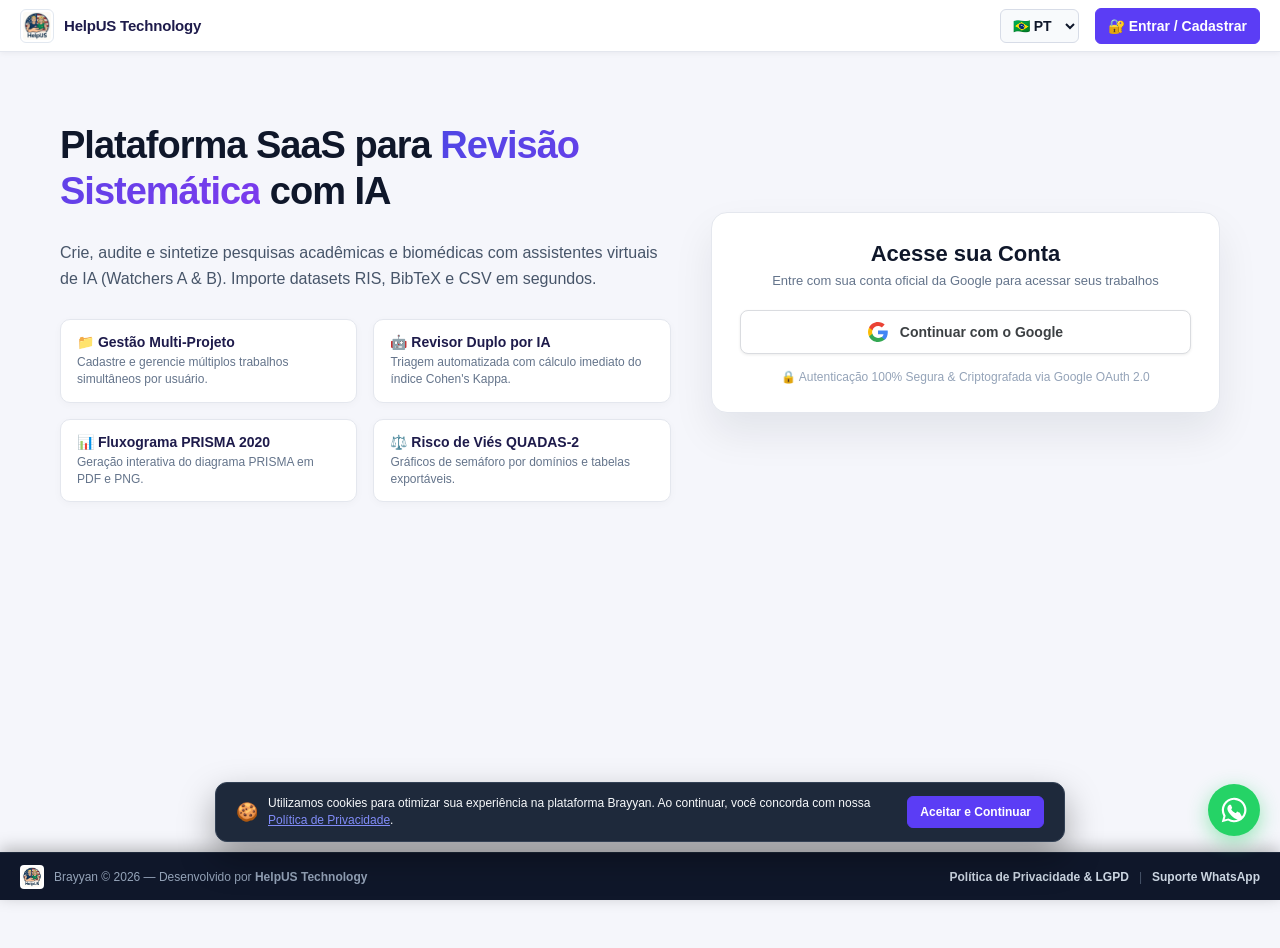
<file: index.html>
<!doctype html>
<html lang='pt-BR'>
<head>
<meta charset='utf-8'>
<meta name='viewport' content='width=device-width,initial-scale=1'>
<title data-i18n="title">Brayyan — Revisão Sistemática com IA | HelpUS Technology</title>
<link rel='stylesheet' href='/rayyan.css'>
<script src="https://accounts.google.com/gsi/client" async defer></script>
</head>
<body>

<!-- LANDING & LOGIN SCREEN -->
<div id='landingScreen' class='screenView'>
  <header class='header'>
    <div class='headerBrand'>
      <img src='/helpus-logo.jpg' alt='HelpUS Technology' class='helpusHeaderLogo'>
      <span class='headerBrandText'>HelpUS Technology</span>
    </div>
    <div class='headerUserSection'>
      <div class='langSelectorWrap'>
        <select class='langSelect' onchange='changeLanguage(this.value)'>
          <option value='pt' selected>🇧🇷 PT</option>
          <option value='en'>🇺🇸 EN</option>
          <option value='es'>🇪🇸 ES</option>
        </select>
      </div>
      <button class='btn primary' onclick='scrollToAuthCard()'>🔐 Entrar / Cadastrar</button>
    </div>
  </header>

  <div class='landingContainer'>
    <div class='landingHeroLeft'>
      <h1 class='landingHeroTitle'>
        Plataforma SaaS para <span>Revisão Sistemática</span> com IA
      </h1>
      <p class='landingHeroSubtitle'>
        Crie, audite e sintetize pesquisas acadêmicas e biomédicas com assistentes virtuais de IA (Watchers A & B). Importe datasets RIS, BibTeX e CSV em segundos.
      </p>

      <div class='landingFeaturesList'>
        <div class='landingFeatureItem'>
          <h4>📁 Gestão Multi-Projeto</h4>
          <p>Cadastre e gerencie múltiplos trabalhos simultâneos por usuário.</p>
        </div>
        <div class='landingFeatureItem'>
          <h4>🤖 Revisor Duplo por IA</h4>
          <p>Triagem automatizada com cálculo imediato do índice Cohen's Kappa.</p>
        </div>
        <div class='landingFeatureItem'>
          <h4>📊 Fluxograma PRISMA 2020</h4>
          <p>Geração interativa do diagrama PRISMA em PDF e PNG.</p>
        </div>
        <div class='landingFeatureItem'>
          <h4>⚖️ Risco de Viés QUADAS-2</h4>
          <p>Gráficos de semáforo por domínios e tabelas exportáveis.</p>
        </div>
      </div>
    </div>

    <div class='landingHeroRight' id='authCardSection'>
      <div class='authCard'>
        <div class='authCardHeader'>
          <h2>Acesse sua Conta</h2>
          <p>Entre com sua conta oficial da Google para acessar seus trabalhos</p>
        </div>

        <!-- Single Official Google Sign-In Button -->
        <div id="googleBtnContainer" style="display:flex;justify-content:center;width:100%;margin-bottom:12px">
          <button type='button' class='btnGoogleLogin' onclick='handleGoogleSignIn()'>
            <svg class='googleIconSvg' viewBox='0 0 24 24'>
              <path fill='#4285F4' d='M23.745 12.27c0-.7-.06-1.4-.19-2.07H12v4.51h6.6c-.29 1.52-1.14 2.82-2.4 3.68v3.05h3.88c2.27-2.09 3.665-5.17 3.665-9.17z'/>
              <path fill='#34A853' d='M12 24c3.24 0 5.95-1.08 7.93-2.91l-3.88-3.05c-1.08.72-2.45 1.16-4.05 1.16-3.12 0-5.77-2.11-6.72-4.96H1.29v3.15C3.26 21.3 7.31 24 12 24z'/>
              <path fill='#FBBC05' d='M5.28 14.24c-.25-.72-.38-1.49-.38-2.24s.13-1.52.38-2.24V6.61H1.29C.47 8.24 0 10.06 0 12s.47 3.76 1.29 5.39l3.99-3.15z'/>
              <path fill='#EA4335' d='M12 4.75c1.77 0 3.35.61 4.6 1.8l3.42-3.42C17.95 1.19 15.24 0 12 0 7.31 0 3.26 2.7 1.29 6.61l3.99 3.15c.95-2.85 3.6-4.96 6.72-4.96z'/>
            </svg>
            Continuar com o Google
          </button>
        </div>

        <div style="margin-top:16px;text-align:center;font-size:12px;color:#94a3b8">
          🔒 Autenticação 100% Segura & Criptografada via Google OAuth 2.0
        </div>
      </div>
    </div>
  </div>
</div>

<!-- DASHBOARD SCREEN (Multi-Project Hub for Logged-In User) -->
<div id='dashboardScreen' class='screenView hidden'>
  <header class='header'>
    <div class='headerBrand'>
      <img src='/helpus-logo.jpg' alt='HelpUS Technology' class='helpusHeaderLogo'>
      <span class='headerBrandText'>HelpUS Technology</span>
    </div>
    <div class='headerUserSection'>
      <button class='btn primary' onclick='openCreateProjectModal()' style='height:34px;font-size:13px'>➕ Nova Revisão</button>
      <div class='langSelectorWrap'>
        <select class='langSelect' onchange='changeLanguage(this.value)'>
          <option value='pt' selected>🇧🇷 PT</option>
          <option value='en'>🇺🇸 EN</option>
          <option value='es'>🇪🇸 ES</option>
        </select>
      </div>
      <div class='userProfileHeader'>
        <div class='avatar' id='dashUserAvatar'>WS</div>
        <span class='userNameSpan' id='dashUserName'>Wagner Santos</span>
        <button class='btn soft' onclick='handleLogout()' style='height:32px;font-size:12px'>🚪 Sair</button>
      </div>
    </div>
  </header>

  <div class='dashboardContainer'>
    <div class='dashHeroBanner'>
      <div class='dashHeroText'>
        <h1 id='dashGreetingTitle'>Minhas Revisões Sistemáticas</h1>
        <p id='dashGreetingSub'>Gerencie seus trabalhos cadastrados, importe arquivos RIS/BibTeX/CSV e monitore relatórios de triagem com IA.</p>
      </div>
      <button class='btn primary btnLg' onclick='openCreateProjectModal()'>➕ Cadastrar Novo Trabalho</button>
    </div>

    <div class='dashProjectsSection'>
      <div class='dashProjectsHeader'>
        <h2>📁 Seus Trabalhos Registrados</h2>
      </div>
      <div class='projectsGrid' id='dashboardProjectsGrid'>
        <!-- Dynamic Cards -->
      </div>
    </div>
  </div>
</div>

<!-- WORKSPACE SCREEN (Active Systematic Review) -->
<div id='workspaceScreen' class='screenView hidden'>
  <header class='header'>
    <div class='headerBrand'>
      <button class='btn' onclick='showDashboardScreen()' style='height:34px;font-size:13px;font-weight:700'>← Minhas Revisões</button>
      <img src='/helpus-logo.jpg' alt='HelpUS Technology' class='helpusHeaderLogo'>
      <span class='headerBrandText'>HelpUS Technology</span>
    </div>
    <div class='headerUserSection'>
      <button class='btn' onclick='openProjectsModal()' style='height:34px;font-size:13px'>📁 Alternar Projeto</button>
      <button class='btn primary' onclick='openCreateProjectModal()' style='height:34px;font-size:13px'>➕ Nova Revisão</button>
      <div class='langSelectorWrap'>
        <select class='langSelect' onchange='changeLanguage(this.value)'>
          <option value='pt' selected>🇧🇷 PT</option>
          <option value='en'>🇺🇸 EN</option>
          <option value='es'>🇪🇸 ES</option>
        </select>
      </div>
      <div class='avatar' id='headerWorkspaceAvatar' title='Perfil User'>WS</div>
      <button class='btn soft' onclick='handleLogout()' style='height:30px;font-size:11px;padding:0 8px'>Sair</button>
    </div>
  </header>

  <main class='page'>
    <div class='projectHeaderCard'>
      <div class='projectTitleRow'>
        <div class='projectTitleGroup'>
          <div class='logo'>B</div>
          <div class='crown'>*</div>
          <div class='titleWrap'>
            <span data-i18n="headerTitle">IA-ECG Doenças Cardíacas Estruturais - Grupo 2 PubMed</span>
            <span class='helpusBadge' data-i18n="helpusBadge">HelpUS Technology</span>
            <span class='editIcon' data-i18n="edit">editar</span>
          </div>
        </div>
        <div class='projectActionsGroup'>
          <button class='btn primary' data-i18n="upgrade">Upgrade / Planos</button>
          <button class='btn' data-i18n="needHelp">Precisa de ajuda?</button>
          <button class='btn iconBtn'>?</button>
          <button class='btn iconBtn'>cfg</button>
          <div class='subToolsInline'>
            <span style='font-weight:700' data-i18n="blindMode">Modo cego (Blind mode)</span>
            <span class='switch'><i></i></span>
            <button class='btn' data-go='criteria' data-i18n="screeningCriteria">Critérios de triagem</button>
            <button class='btn iconBtn'>...</button>
          </div>
        </div>
      </div>
      
      <nav class='tabs' id='tabs'>
        <button class='tab active' data-tab='overview' data-i18n="tabOverview">Visão Geral</button>
        <button class='tab' data-tab='reviewdata' data-i18n="tabReviewData">Dados da Revisão</button>
        <button class='tab' data-tab='screening' data-i18n="tabScreening">Triagem (Screening)</button>
        <button class='tab' data-tab='fulltext' data-i18n="tabFullText">Texto Completo</button>
        <button class='tab' data-tab='extraction' data-i18n="tabExtraction">Extração de Dados</button>
        <button class='tab' data-tab='risk' data-i18n="tabRisk">Risco de Viés</button>
        <button class='tab' data-tab='practical' data-i18n="tabPractical">MVP Prático</button>
        <button class='tab' data-tab='operational' data-i18n="tabOperational">Operacional (Ao Vivo)</button>
      </nav>
      
      <div class='updateBar'>
        <span data-i18n="updateBarMsg">Mantenha-se atualizado com as revisões da equipe</span>
        <div class='updateBarButtons'>
          <button class='btn' data-i18n="btnEditData">Editar dados</button>
          <button class='btn' data-i18n="btnInvite">Convidar membros</button>
          <button class='btn' data-i18n="btnPrisma">Fluxo PRISMA</button>
        </div>
      </div>
    </div>

    <section id='overview' class='view active'>
      <div class='grid overviewGrid'>
        <div class='card'>
          <div class='cardHead'><h2 data-i18n="cardReviewInfo">Informações da Revisão</h2></div>
          <div class='cardBody'>
            <div class='infoRow'><div class='bubble bPurple'>i</div><div class='label' data-i18n="lblReviewTitle">Título da Revisão:</div><div data-i18n="headerTitle">IA-ECG Doenças Cardíacas Estruturais - Grupo 2 PubMed</div></div>
            <div class='infoRow'><div class='bubble bGreen'>T</div><div class='label' data-i18n="lblReviewType">Tipo de Revisão:</div><div data-i18n="lblReviewTypeVal">Revisão Sistemática com Meta-Análise</div></div>
            <div class='infoRow'><div class='bubble bGold'>D</div><div class='label' data-i18n="lblDomain">Domínio:</div><div data-i18n="lblDomainVal">Biomedicina / Cardiologia Digital</div></div>
            <div class='infoRow'><div class='bubble bRed'>D</div><div class='label' data-i18n="lblDesc">Descrição:</div><div class='muted' data-i18n="lblDescVal">Revisão sistemática e meta-análise sobre a acurácia diagnóstica de eletrocardiografia aprimorada por inteligência artificial para detecção de doenças cardíacas estruturais.</div></div>
          </div>
        </div>
        <div class='card'>
          <div class='cardHead'><h2 data-i18n="cardDataSummary">Resumo dos Dados</h2></div>
          <div class='cardBody summaryCards'>
            <div class='metric'><div class='name' data-i18n="lblImportedRefs">Referências Importadas</div><div class='num'>3.578</div><button class='btn soft' data-i18n="btnAddRefs">Adicionar Referências</button></div>
            <div class='metric'><div class='name' data-i18n="lblTotalDupes">Total de Duplicatas</div><div class='num'>38</div><button class='btn soft' data-i18n="btnDetectDupes">Detectar Duplicatas</button></div>
            <div class='metric'><div class='name' data-i18n="lblUnresolved">Não Resolvidos</div><div class='num'>0</div><button class='btn disabled' data-i18n="btnContinueResolving">Continuar Resolução</button></div>
            <div class='metric statusList'><div class='statusItem'><span data-i18n="lblResolved">Resolvidos</span> <b>19</b></div><div class='statusItem'><span data-i18n="lblNotDuplicate">Não Duplicados</span> <b>6</b></div><div class='statusItem'><span data-i18n="lblDeleted">Excluídos</span> <b>13</b></div></div>
          </div>
        </div>
      </div>
      <div class='card' style='margin-top:14px'>
        <div class='cardHead'><h2 data-i18n="cardMembers">Membros da Equipe</h2></div>
        <table class='table'>
          <thead>
            <tr><th data-i18n="thName">Nome</th><th data-i18n="thEmail">E-mail</th><th data-i18n="thRole">Função</th><th data-i18n="thStatus">Status</th></tr>
          </thead>
          <tbody>
            <tr><td><div class='memberCell'><span class='memberAvatar'>WS</span>Wagner Santos</div></td><td>wagner.redes@gmail.com</td><td data-i18n="roleOwner">Proprietário / Revisor Líder</td><td><span class='ok' data-i18n="statusActive">Ativo</span></td></tr>
            <tr><td><div class='memberCell'><span class='memberAvatar'>WA</span>Watcher A (IA)</div></td><td>watcher.a@helpusbr.com</td><td data-i18n="roleAiWatcher">Revisor Automatizado (IA)</td><td><span class='ok' data-i18n="statusActive">Ativo</span></td></tr>
            <tr><td><div class='memberCell'><span class='memberAvatar'>WB</span>Watcher B (IA)</div></td><td>watcher.b@helpusbr.com</td><td data-i18n="roleAiWatcher">Revisor Automatizado (IA)</td><td><span class='ok' data-i18n="statusActive">Ativo</span></td></tr>
          </tbody>
        </table>
      </div>
      <div class='grid progressGrid' style='margin-top:14px'>
        <div class='card'>
          <div class='cardHead'><h2 data-i18n="cardProgress">Seu Progresso de Triagem</h2></div>
          <div class='cardBody progressBody'>
            <div>
              <div class='donut'><span>100%</span></div>
              <div class='legend'><span><i class='dot red'></i><span data-i18n="donutExcluded">Excluídos</span> (2.692)</span><span><i class='dot orange'></i><span data-i18n="donutMaybe">Conflitos</span> (81)</span><span><i class='dot green'></i><span data-i18n="donutIncluded">Incluídos</span> (886)</span></div>
            </div>
            <div class='bigCenter'>
              <div class='time' data-i18n="progressTitle">Triagem Automatizada por IA Finalizada</div>
              <div class='big' data-i18n="progressBig">3.578 Artigos Triados</div>
              <button class='btn primary' data-go='screening' data-i18n="btnViewArticles">Ver Lista de Artigos</button>
              <div class='muted' style='margin-top:18px' data-i18n="progressMuted">3.578 de 3.578 Artigos Processados com Sucesso</div>
            </div>
          </div>
        </div>
        <div class='card'>
          <div class='cardHead'><h2 data-i18n="cardScreeningSummary">Resumo da Triagem</h2></div>
          <div class='cardBody'>
            <div class='statusItem'><span data-i18n="lblPendingConflicts">Conflitos Pendentes</span><b>81</b></div>
            <div class='statusItem'><span data-i18n="lblAiAgreement">Concordância da IA</span><b>97.74%</b></div>
            <div class='statusItem'><span data-i18n="lblKappa">Coeficiente Kappa</span><b data-i18n="kappaVal">0.9479 (Excelente)</b></div>
            <div class='progressLine'></div>
            <div class='muted'><span class='warn'>!</span><span data-i18n="auditWarn">81 artigos necessitam de auditoria humana final para resolução de divergências entre os Watchers de IA.</span></div>
          </div>
        </div>
      </div>
    </section>

    <section id='reviewdata' class='view'>
      <div class='grid dataGrid'>
        <div class='card'><div class='cardHead'><h2 data-i18n="cardImportedData">Conjuntos de Dados Importados</h2></div><div class='cardBody'><div class='metric'><div class='name' data-i18n="lblBaseInfo">Base PubMed + Scopus + IEEE</div><div class='num'>3.578</div><button class='btn soft' data-i18n="btnImportCsv">Importar Novo CSV</button></div></div></div>
        <div class='card'><div class='cardHead'><h2 data-i18n="cardDbStatus">Status do Banco de Dados</h2></div><div class='cardBody'><div class='statusItem'><span data-i18n="lblSqliteReady">Registros SQLite</span> <b data-i18n="lblSqliteVal">Prontos (3.578)</b></div><div class='statusItem'><span data-i18n="lblAiRows">Linhas de Triagem IA</span> <b data-i18n="lblAiRowsVal">Processadas</b></div><div class='miniChart'><div class='bar p' style='height:80%'></div><div class='bar g' style='height:38%'></div><div class='bar o' style='height:55%'></div></div></div></div>
      </div>
    </section>

    <section id='screening' class='view'>
      <div class='grid screeningLayout'>
        <aside class='card'><div class='filterBox'><h4 data-i18n="keywordsTitle">Palavras-chave</h4><div class='chip include'><span data-i18n="kwIncludeEcg">Incluir ECG</span> <b>892</b></div><div class='chip include'><span data-i18n="kwIncludeAi">Incluir IA</span> <b>741</b></div><div class='chip exclude'><span data-i18n="kwExcludeAnimal">Excluir animal</span> <b>118</b></div><div class='chip maybe'><span data-i18n="kwMaybeValidation">Talvez validação</span> <b>304</b></div></div></aside>
        <section class='card'><div class='cardHead'><h2 data-i18n="cardArticlesToScreen">Artigos para triar</h2>
        <select id='confidenceFilter' style='padding:4px 8px;border:1px solid var(--line2);border-radius:6px;font-size:12px' onchange='filterArticlesByConfidence(this.value)'><option value='0'>Confiança IA: Todas</option><option value='0.9'>Confiança > 90%</option><option value='0.8'>Confiança > 80%</option></select>
        <button class='btn soft' id='loadArticlesBtnScreening' type='button' data-i18n="btnSortRelevance">Atualizar Lista</button></div>
        <div id='screeningArticleList' style='max-height:650px;overflow-y:auto'></div>
        </section>
        <section class='card'><div class='cardHead'><h2 data-i18n="cardArticleDetails">Detalhes do artigo</h2><span class='muted' style='font-size:11px'>⌨️ Atalhos: [1] Incluir | [2] Talvez | [3] Excluir | [U] Desfazer</span></div><div class='cardBody'><div id='detailTitle' class='detailTitle' data-i18n="lblSelectArticle">Selecione um artigo</div><p class='abstract' id='detailAbstract'></p><p><span class='pill'>ECG</span><span class='pill'>Inteligência Artificial</span><span class='pill'>Acurácia Diagnóstica</span><span class='pill'>Doença Cardíaca Estrutural</span></p><div class='statusItem'><span data-i18n="lblAuthors">Autores</span> <b id='detailAuthors'>-</b></div><div class='statusItem'><span data-i18n="lblJournal">Periódico</span> <b id='detailJournal'>-</b></div><div class='statusItem'><span data-i18n="lblYear">Ano</span> <b id='detailYear'>-</b></div><div class='statusItem'><span data-i18n="lblDoi">DOI</span> <b id='detailDoi'>-</b></div><div class='statusItem'><span data-i18n="lblDecisionA">Decisão Watcher A</span> <b id='detailWatcherA'>-</b></div><div class='statusItem'><span data-i18n="lblDecisionB">Decisão Watcher B</span> <b id='detailWatcherB'>-</b></div><div class='statusItem'><span data-i18n="lblCompStatus">Status de Comparação</span> <b id='detailStatus'>-</b></div><div class='decisionBar'><button class='decision inc' data-live-decision='include' type='button' data-i18n="btnInclude">Incluir [1]</button><button class='decision may' data-live-decision='maybe' type='button' data-i18n="btnMaybe">Talvez [2]</button><button class='decision exc' data-live-decision='exclude' type='button' data-i18n="btnExclude">Excluir [3]</button><button class='btn' type='button' onclick='undoLastDecision()' title='Desfazer última decisão [U]'>↩ Desfazer</button></div></div></section>
      </div>
    </section>

    <section id='criteria' class='view'>
      <div class='card'><div class='cardHead'><h2 data-i18n="cardCriteria">Critérios de triagem</h2></div><div class='cardBody'><div class='criteriaTabs'><div class='on' data-i18n="tabInclusion">Inclusão</div><div data-i18n="tabExclusion">Exclusão</div></div><div class='criteriaTitle' data-i18n="criteriaIncTitle">Incluir estudos quando:</div><div class='criteriaText' data-i18n="criteriaIncText">A população inclui adultos ou coortes clínicas avaliadas com eletrocardiografia; o teste do estudo envolve inteligência artificial, aprendizado de máquina, rede neural ou interpretação automatizada de ECG; o desfecho alvo inclui doença cardíaca estrutural, cardiomiopatia, valvopatia, disfunção ventricular, hipertrofia ou fenótipos relacionados.</div><div class='criteriaTitle' data-i18n="criteriaExcTitle">Excluir estudos quando:</div><div class='criteriaText' data-i18n="criteriaExcText">Estudos sem dados de ECG, sem métodos de IA, estudos exclusivamente em animais, editoriais ou comentários não diagnósticos.</div></div></div>
    </section>

    <section id='fulltext' class='view'>
      <div class='grid' style='gap:16px'>
        <div class='card'>
          <div class='cardHead'>
            <h2 data-i18n="fulltextTitle">Triagem de Texto Completo (Full-Text Assessment)</h2>
            <button class='btn primary' onclick='openUploadPdfModal()'>+ Upload de PDFs / Artigos</button>
          </div>
          <div class='cardBody'>
            <p class='muted' style='margin-top:0'>
              Avaliação de elegibilidade dos 886 artigos em texto completo com verificação de critérios PICO e laudos ecocardiográficos de referência.
            </p>
            <div class='summaryCards' style='margin-top:14px'>
              <div class='metric'>
                <div class='name'>Artigos em Texto Completo</div>
                <div class='num'>886</div>
              </div>
              <div class='metric'>
                <div class='name'>PDFs Anexados</div>
                <div class='num' style='color:#6366f1'>142</div>
              </div>
              <div class='metric'>
                <div class='name'>Aprovados para Síntese</div>
                <div class='num' style='color:#16a34a'>128</div>
              </div>
              <div class='metric'>
                <div class='name'>Excluídos no Texto Completo</div>
                <div class='num' style='color:#dc2626'>14</div>
              </div>
            </div>
          </div>
        </div>

        <div class='card'>
          <div class='cardHead'>
            <h2>Documentos e PDFs para Auditoria</h2>
            <input type='text' id='searchFulltext' placeholder='Buscar por artigo ou DOI...' style='padding:6px 12px;border:1px solid var(--line2);border-radius:6px;width:240px;font-size:13px' oninput='filterFulltextTable(this.value)'>
          </div>
          <div style='overflow-x:auto'>
            <table class='table' id='fulltextTable'>
              <thead>
                <tr>
                  <th>ID</th>
                  <th>Título do Estudo</th>
                  <th>Arquivo PDF</th>
                  <th>Status do Texto</th>
                  <th>Razão de Exclusão</th>
                  <th>Revisor Responsável</th>
                  <th>Ação</th>
                </tr>
              </thead>
              <tbody id='fulltextTbody'>
                <!-- Preenchido via JavaScript -->
              </tbody>
            </table>
          </div>
        </div>
      </div>
    </section>

    <section id='extraction' class='view'>
      <div class='grid' style='gap:16px'>
        <div class='card'>
          <div class='cardHead'>
            <h2 data-i18n="extractionTitle">Extração de Dados com IA & Auditoria</h2>
            <div style='display:flex;gap:8px'>
              <button class='btn primary' onclick='openExtractionModal()' data-i18n="btnConfigExtraction">Configurar Formulário</button>
              <button class='btn' onclick='exportExtractionCsv()'>Exportar CSV</button>
            </div>
          </div>
          <div class='cardBody'>
            <p class='muted' style='margin-top:0'>
              Formulário padronizado de extração automatizada de parâmetros clínicos, acurácia diagnóstica e arquitetura de IA em ECG.
            </p>
            <div class='summaryCards' style='margin-top:14px'>
              <div class='metric'>
                <div class='name'>Campos Ativos</div>
                <div class='num' id='extActiveFieldsCount'>6</div>
              </div>
              <div class='metric'>
                <div class='name'>Artigos Processados</div>
                <div class='num' id='extExtractedCount'>886</div>
              </div>
              <div class='metric'>
                <div class='name'>AUC / ROC Média</div>
                <div class='num' style='color:#16a34a'>0.948</div>
              </div>
            </div>
          </div>
        </div>

        <div class='card'>
          <div class='cardHead'>
            <h2>Matriz de Extração de Dados dos Estudos Incluídos</h2>
            <input type='text' id='searchExtraction' placeholder='Buscar por estudo, autor ou desfecho...' style='padding:6px 12px;border:1px solid var(--line2);border-radius:6px;width:240px;font-size:13px' oninput='filterExtractionTable(this.value)'>
          </div>
          <div style='overflow-x:auto'>
            <table class='table' id='extractionTable'>
              <thead>
                <tr>
                  <th>ID</th>
                  <th>Estudo / Autor</th>
                  <th>Ano</th>
                  <th>Acurácia (AUC-ROC)</th>
                  <th>Sensibilidade</th>
                  <th>Arquitetura IA</th>
                  <th>Amostra (N)</th>
                  <th>Ação</th>
                </tr>
              </thead>
              <tbody id='extractionTbody'>
                <!-- Preenchido via JavaScript -->
              </tbody>
            </table>
          </div>
        </div>
      </div>
    </section>

    <section id='risk' class='view'>
      <div class='grid' style='gap:16px'>
        <div class='card'>
          <div class='cardHead'>
            <h2 data-i18n="riskTitle">Avaliação de Risco de Viés (QUADAS-2 Tool)</h2>
            <div style='display:flex;gap:8px'>
              <button class='btn primary' onclick='openRiskModal()'>Diretrizes QUADAS-2</button>
              <button class='btn' onclick='exportRiskCsv()'>Exportar Risco (CSV)</button>
            </div>
          </div>
          <div class='cardBody'>
            <p class='muted' style='margin-top:0'>
              Avaliação sistemática do risco de viés em estudos de acurácia diagnóstica através de 4 domínios fundamentais.
            </p>
            <div style='display:grid;grid-template-columns:repeat(auto-fit,minmax(200px,1fr));gap:12px;margin-top:14px'>
              <div class='metric'>
                <div class='name'>Seleção de Pacientes</div>
                <div class='num' style='color:#16a34a;font-size:18px'>88% Baixo Risco</div>
              </div>
              <div class='metric'>
                <div class='name'>Teste de Índice (IA)</div>
                <div class='num' style='color:#16a34a;font-size:18px'>94% Baixo Risco</div>
              </div>
              <div class='metric'>
                <div class='name'>Padrão de Referência</div>
                <div class='num' style='color:#eab308;font-size:18px'>12% Risco Incerto</div>
              </div>
              <div class='metric'>
                <div class='name'>Fluxo e Tempo</div>
                <div class='num' style='color:#16a34a;font-size:18px'>91% Baixo Risco</div>
              </div>
            </div>
          </div>
        </div>

        <div class='card'>
          <div class='cardHead'>
            <h2>Matriz QUADAS-2 por Estudo (Traffic Light Plot)</h2>
            <input type='text' id='searchRisk' placeholder='Buscar por estudo...' style='padding:6px 12px;border:1px solid var(--line2);border-radius:6px;width:240px;font-size:13px' oninput='filterRiskTable(this.value)'>
          </div>
          <div style='overflow-x:auto'>
            <table class='table' id='riskTable'>
              <thead>
                <tr>
                  <th>Estudo</th>
                  <th>Seleção de Pacientes</th>
                  <th>Teste de Índice (IA)</th>
                  <th>Padrão de Referência</th>
                  <th>Fluxo e Tempo</th>
                  <th>Avaliação Geral</th>
                </tr>
              </thead>
              <tbody id='riskTbody'>
                <!-- Preenchido via JavaScript -->
              </tbody>
            </table>
          </div>
        </div>
      </div>
    </section>

    <section id='practical' class='view'>
      <div class='card'>
        <div class='cardHead'><h2>Visão Prática & Demonstração</h2></div>
        <div class='cardBody'>
          <p>Módulo de demonstração interativa para exploração dos recursos de triagem.</p>
        </div>
      </div>
    </section>

    <section id='operational' class='view'>
      <div class='card'>
        <div class='cardHead'><h2>Painel Operacional Ao Vivo</h2></div>
        <div class='cardBody'>
          <p>Monitoramento em tempo real do processamento serverless e das filas de decisão.</p>
        </div>
      </div>
    </section>
  </main>
</div>

<!-- RODAPÉ INSTITUCIONAL (FIXED FOOTER) -->
<footer class='footer'>
  <div class='footerBrand'>
    <img src='/helpus-logo.jpg' alt='HelpUS Technology' class='footerLogoSmall'>
    <span>Brayyan © 2026 — Desenvolvido por <b>HelpUS Technology</b></span>
  </div>
  <div class='footerRight'>
    <a onclick='openPrivacyModal()'>Política de Privacidade & LGPD</a>
    <span class='footerSep'>|</span>
    <a href='https://wa.me/5583999999999?text=Atendimento%20HelpUS' target='_blank' rel='noopener'>Suporte WhatsApp</a>
  </div>
</footer>

<!-- COOKIE BANNER -->
<div id="cookieBanner" class="cookieBanner">
  <div class="cookieContent">
    <span class="cookieIcon">🍪</span>
    <span>Utilizamos cookies para otimizar sua experiência na plataforma Brayyan. Ao continuar, você concorda com nossa <a onclick="openPrivacyModal()">Política de Privacidade</a>.</span>
  </div>
  <button class="btn primary" onclick="acceptCookies()" style="height:32px;font-size:12px">Aceitar e Continuar</button>
</div>

<!-- MODAL PRIVACIDADE & LGPD -->
<div id="privacyModal" class="modalOverlay" style="display:none">
  <div class="modalCard">
    <div class="modalHead">
      <h3>🛡️ Política de Privacidade & Conformidade LGPD</h3>
      <button class="modalClose" onclick="closePrivacyModal()">×</button>
    </div>
    <div class="modalBody">
      <h4>1. Transparência no Tratamento de Dados</h4>
      <p>A <b>HelpUS Technology</b> respeita a privacidade de seus usuários e garante a segurança dos dados cadastrados nos projetos de revisão sistemática. Todos os dados são processados em estrita conformidade com a Lei Geral de Proteção de Dados (Lei nº 13.709/2018 - LGPD).</p>
      <h4>2. Finalidade da Plataforma</h4>
      <p>O <b>Brayyan</b> utiliza assistentes automatizados de IA para auxiliar revisores na triagem, extração de evidências e avaliação do risco de viés em estudos científicos. Seus dados de pesquisa pertencem exclusivamente ao usuário.</p>
      <h4>3. Armazenamento e Criptografia</h4>
      <p>Os bancos de dados são protegidos com criptografia SSL/TLS no tráfego e isolados por projeto. Não compartilhamos informações com terceiros.</p>
    </div>
    <div class="modalFoot">
      <button class="btn primary" onclick="closePrivacyModal()">Compreendido</button>
    </div>
  </div>
</div>

<!-- Modal Fluxograma PRISMA 2020 -->
<div id="prismaModal" class="modalOverlay" style="display:none">
  <div class="modalCard" style="max-width:700px">
    <div class="modalHead">
      <h3>📊 Fluxograma PRISMA 2020 — Síntese da Revisão</h3>
      <button class="modalClose" onclick="closePrismaModal()">×</button>
    </div>
    <div class="modalBody">
      <div id="prismaDiagramContent" style="display:flex;flex-direction:column;gap:12px;background:#f8fafc;padding:16px;border-radius:8px;border:1px solid var(--line)">
        <div style="background:#e0e7ff;color:#3730a3;padding:10px;border-radius:6px;font-weight:700;text-align:center">
          1. IDENTIFICAÇÃO: 3.578 Registros Importados (PubMed, Scopus, IEEE)
        </div>
        <div style="text-align:center;font-size:16px">↓</div>
        <div style="background:#fee2e2;color:#991b1b;padding:8px;border-radius:6px;font-weight:700;text-align:center">
          38 Registros Duplicados Removidos
        </div>
        <div style="text-align:center;font-size:16px">↓</div>
        <div style="background:#fef3c7;color:#92400e;padding:10px;border-radius:6px;font-weight:700;text-align:center">
          2. TRIAGEM DE TÍTULO/ABSTRACT: 3.540 Registros Avaliados por IA
        </div>
        <div style="display:grid;grid-template-columns:1fr 1fr;gap:10px">
          <div style="background:#fee2e2;color:#991b1b;padding:8px;border-radius:6px;font-weight:700;text-align:center">Excluídos: 2.654 Artigos</div>
          <div style="background:#dcfce7;color:#166534;padding:8px;border-radius:6px;font-weight:700;text-align:center">Selecionados: 886 Artigos</div>
        </div>
        <div style="text-align:center;font-size:16px">↓</div>
        <div style="background:#dcfce7;color:#166534;padding:10px;border-radius:6px;font-weight:700;text-align:center">
          3. ELEGIBILIDADE & INCLUSÃO: 886 Estudos para Texto Completo & Meta-Análise
        </div>
      </div>
    </div>
    <div class="modalFoot" style="display:flex;justify-content:space-between">
      <button class="btn" onclick="downloadPrismaPdf()">📄 Baixar Relatório PDF</button>
      <button class="btn primary" onclick="closePrismaModal()">Fechar</button>
    </div>
  </div>
</div>

<!-- Modal Editar Dados do Projeto -->
<div id="editDataModal" class="modalOverlay" style="display:none">
  <div class="modalCard" style="max-width:550px">
    <div class="modalHead">
      <h3>⚙️ Editar Dados do Projeto</h3>
      <button class="modalClose" onclick="closeEditDataModal()">×</button>
    </div>
    <div class="modalBody">
      <form id="editProjectForm" onsubmit="handleSaveProjectEdits(event)" style="display:flex;flex-direction:column;gap:12px">
        <label style="font-weight:700">Título do Estudo:
          <input type="text" id="editProjTitle" style="width:100%;padding:8px;border:1px solid var(--line2);border-radius:6px;margin-top:4px" required>
        </label>
        <label style="font-weight:700">Domínio / Área:
          <input type="text" id="editProjDomain" style="width:100%;padding:8px;border:1px solid var(--line2);border-radius:6px;margin-top:4px" required>
        </label>
        <label style="font-weight:700">Tipo de Revisão:
          <input type="text" id="editProjType" style="width:100%;padding:8px;border:1px solid var(--line2);border-radius:6px;margin-top:4px" required>
        </label>
        <label style="font-weight:700">Descrição / Pergunta PICO:
          <textarea id="editProjDesc" rows="3" style="width:100%;padding:8px;border:1px solid var(--line2);border-radius:6px;margin-top:4px"></textarea>
        </label>
        <div style="display:flex;justify-content:flex-end;gap:10px;margin-top:10px">
          <button type="button" class="btn" onclick="closeEditDataModal()">Cancelar</button>
          <button type="submit" class="btn primary">Salvar Alterações</button>
        </div>
      </form>
    </div>
  </div>
</div>

<!-- Modal Dashboard Meus Projetos -->
<div id="projectsModal" class="modalOverlay" style="display:none">
  <div class="modalCard" style="max-width:750px">
    <div class="modalHead">
      <h3>📁 Meus Projetos de Revisão Sistemática</h3>
      <button class="modalClose" onclick="closeProjectsModal()">×</button>
    </div>
    <div class="modalBody">
      <div style="display:flex;justify-content:space-between;align-items:center;margin-bottom:16px;flex-wrap:wrap;gap:10px">
        <p class="muted" style="margin:0">Selecione um estudo existente para carregar no workspace ou crie uma nova revisão.</p>
        <button class="btn primary" onclick="closeProjectsModal();openCreateProjectModal()">➕ Nova Revisão</button>
      </div>
      <div id="projectsListGrid" style="display:grid;grid-template-columns:repeat(auto-fill,minmax(320px,1fr));gap:14px">
        <!-- Preenchido via JavaScript -->
      </div>
    </div>
    <div class="modalFoot">
      <button class="btn" onclick="closeProjectsModal()">Fechar</button>
    </div>
  </div>
</div>

<!-- Modal Criar Nova Revisão Sistemática -->
<div id="createProjectModal" class="modalOverlay" style="display:none">
  <div class="modalCard" style="max-width:620px">
    <div class="modalHead">
      <h3>➕ Criar Nova Revisão Sistemática</h3>
      <button class="modalClose" onclick="closeCreateProjectModal()">×</button>
    </div>
    <div class="modalBody">
      <p class="muted" style="margin-top:0">Cadastre os parâmetros da sua nova revisão sistemática para iniciar a triagem e auditoria por IA.</p>
      
      <form id="newProjectForm" onsubmit="handleCreateProject(event)" style="display:flex;flex-direction:column;gap:14px;margin-top:14px">
        <label style="font-weight:700">Título do Estudo / Revisão:
          <input type="text" id="newProjTitle" required placeholder="Ex: Acurácia Diagnóstica da Inteligência Artificial em Eletrocardiografia" style="width:100%;padding:9px;border:1px solid var(--line2);border-radius:6px;margin-top:4px">
        </label>

        <div style="display:grid;grid-template-columns:1fr 1fr;gap:12px">
          <label style="font-weight:700">Tipo de Revisão:
            <select id="newProjType" style="width:100%;padding:9px;border:1px solid var(--line2);border-radius:6px;margin-top:4px">
              <option value="Revisão Sistemática com Meta-Análise">Revisão Sistemática com Meta-Análise</option>
              <option value="Scoping Review (Mapeamento)">Scoping Review (Mapeamento)</option>
              <option value="Revisão Integrativa">Revisão Integrativa</option>
              <option value="Overview de Revisões">Overview de Revisões</option>
            </select>
          </label>

          <label style="font-weight:700">Domínio / Área:
            <select id="newProjDomain" style="width:100%;padding:9px;border:1px solid var(--line2);border-radius:6px;margin-top:4px">
              <option value="Biomedicina / Cardiologia Digital">Biomedicina / Cardiologia Digital</option>
              <option value="Oncologia / Radiologia">Oncologia / Radiologia</option>
              <option value="Neurologia / Psiquiatria">Neurologia / Psiquiatria</option>
              <option value="Saúde Coletiva / Epidemiologia">Saúde Coletiva / Epidemiologia</option>
              <option value="Tecnologia & Ciência da Computação">Tecnologia & Ciência da Computação</option>
            </select>
          </label>
        </div>

        <label style="font-weight:700">Descrição / Pergunta PICO:
          <textarea id="newProjDesc" rows="3" placeholder="População, Intervenção, Comparador, Desfechos..." style="width:100%;padding:9px;border:1px solid var(--line2);border-radius:6px;margin-top:4px"></textarea>
        </label>

        <label style="font-weight:700">Upload de Arquivo dos Artigos (CSV / RIS / BibTeX):
          <input type="file" id="newProjFile" accept=".csv,.ris,.bib,.txt" style="width:100%;padding:8px;border:1px solid var(--line2);border-radius:6px;margin-top:4px;background:#f8fafc">
        </label>

        <div style="display:flex;justify-content:flex-end;gap:10px;margin-top:10px">
          <button type="button" class="btn" onclick="closeCreateProjectModal()">Cancelar</button>
          <button type="submit" class="btn primary">🚀 Criar Estudo & Iniciar Workspace</button>
        </div>
      </form>
    </div>
  </div>
</div>

<a href="https://wa.me/5583999999999?text=Ol%C3%A1%2C%20gostaria%20de%20informa%C3%A7%C3%B5es%20sobre%20o%20Brayyan%20da%20HelpUS" target="_blank" rel="noopener" class="whatsappFloat" title="Atendimento WhatsApp HelpUS">
  <svg viewBox="0 0 32 32">
    <path d="M16 2a14 14 0 0 0-12.1 21L2 30l7.2-1.9A14 14 0 1 0 16 2zm0 25.6a11.6 11.6 0 0 1-5.9-1.6l-.4-.3-4.4 1.1 1.2-4.3-.3-.5A11.6 11.6 0 1 1 16 27.6zm6.4-8.7c-.3-.2-2-.9-2.3-1s-.6-.2-.8.2-.9 1.1-1.1 1.3-.4.2-.7.1a9.2 9.2 0 0 1-2.7-1.7 10.1 10.1 0 0 1-1.9-2.3c-.2-.3 0-.5.1-.7l.5-.6c.1-.2.2-.4.3-.5.1-.2 0-.4 0-.5s-.8-2-1.1-2.7c-.3-.7-.6-.6-.8-.6h-.7c-.2 0-.8.1-1.2.6a5.2 5.2 0 0 0-1.6 3.9c0 2.3 1.7 4.5 1.9 4.8.2.3 3.3 5.1 8 7.1 1.1.5 2 .8 2.7 1 .1 0 2.2.9 2.5.4.3-.4 1.4-1.7 1.7-2.3.4-.6.4-1.1.3-1.2z"/>
  </svg>
</a>

<script src='/rayyan.js'></script>
</body>
</html>
</file>
<file: rayyan.css>
:root{--bg:#f5f6fb;--surface:#fff;--line:#e4e7ee;--line2:#d7dce7;--text:#18181b;--muted:#6b7280;--purple:#5b3df5;--purple2:#ede9ff;--green:#16845b;--orange:#f59e0b;--red:#ef4444;--shadow:0 1px 2px rgba(15,23,42,.06),0 10px 24px rgba(15,23,42,.04)}
*{box-sizing:border-box}
body{margin:0;background:var(--bg);color:var(--text);font-family:Inter,Segoe UI,Roboto,Arial,sans-serif;font-size:14px;padding-top:68px;padding-bottom:60px}
button,input,select,textarea{font:inherit}.spacer{flex:1}.muted{color:var(--muted);font-weight:600}

/* Header Fixado no Topo - Apenas Logo, Nome, Idiomas e Usuário */
.header{position:fixed;top:0;left:0;right:0;height:52px;z-index:1000;background:#ffffff;border-bottom:1px solid var(--line);box-shadow:0 1px 6px rgba(15,23,42,.06);padding:0 20px;display:flex;align-items:center;justify-content:space-between}
.headerBrand{display:flex;align-items:center;gap:10px}
.headerBrandText{font-size:15px;font-weight:800;color:#1e1b4b;letter-spacing:-0.2px}
.headerUserSection{display:flex;align-items:center;gap:12px}

.logo{width:34px;height:34px;border-radius:6px;background:#312777;color:#fff;display:grid;place-items:center;font-weight:900;font-size:22px}
.crown{color:var(--purple);font-size:18px}
.titleWrap{display:flex;align-items:center;gap:8px;font-size:17px;font-weight:700;flex-wrap:wrap}
.editIcon{color:#63666d;font-size:13px;cursor:pointer}
.avatar{width:34px;height:34px;border-radius:50%;background:#7b2cbf;color:#fff;display:grid;place-items:center;font-weight:900}

/* Seletor de Idiomas */
.langSelectorWrap{margin-right:4px}
.langSelect{border:1px solid var(--line2);background:#f8fafc;color:#0f172a;border-radius:6px;height:34px;padding:0 8px;font-weight:700;cursor:pointer;outline:none}
.langSelect:hover{border-color:var(--purple)}

.btn{border:1px solid var(--line2);background:#fff;color:#2a2f38;border-radius:6px;height:36px;padding:0 12px;display:inline-flex;align-items:center;gap:8px;cursor:pointer;font-weight:600;white-space:nowrap}.btn:hover{border-color:#cbd5e1}.btn.primary{background:var(--purple);border-color:var(--purple);color:#fff}.btn.soft{background:var(--purple2);border-color:var(--purple2);color:#4f46e5}.btn.disabled{background:#e5e5e5;color:#575757;border-color:#e5e5e5}.iconBtn{width:36px;padding:0;justify-content:center}

/* Card de Cabeçalho do Projeto na Página */
.projectHeaderCard{background:#fff;border:1px solid var(--line);border-radius:10px;box-shadow:var(--shadow);margin-bottom:16px;overflow:hidden}
.projectTitleRow{display:flex;align-items:center;justify-content:space-between;flex-wrap:wrap;gap:12px;padding:12px 16px;border-bottom:1px solid var(--line);background:#ffffff}
.projectTitleGroup{display:flex;align-items:center;gap:8px;flex-wrap:wrap}
.projectActionsGroup{display:flex;align-items:center;gap:8px;flex-wrap:wrap}
.subToolsInline{display:flex;align-items:center;gap:8px;padding-left:10px;border-left:1px solid var(--line);margin-left:4px}
.switch{width:38px;height:20px;background:var(--purple);border-radius:30px;display:inline-flex;align-items:center;justify-content:flex-end;padding:2px;cursor:pointer}.switch i{width:16px;height:16px;background:#fff;border-radius:50%;display:block}

.tabs{display:flex;align-items:center;background:#fff;border-bottom:1px solid #f0f1f5;overflow-x:auto;scrollbar-width:none}.tabs::-webkit-scrollbar{display:none}.tab{height:38px;padding:0 18px;border:1px solid var(--line2);border-left:0;border-top:0;background:#fff;color:#5f6672;display:flex;align-items:center;font-weight:700;cursor:pointer;white-space:nowrap}.tab:first-child{border-left:none}.tab.active{color:#15151a;box-shadow:inset 0 -3px 0 var(--purple)}
.updateBar{min-height:44px;display:flex;align-items:center;justify-content:space-between;flex-wrap:wrap;gap:10px;padding:8px 16px;background:#fbfcff;border-top:1px solid var(--line);font-weight:700;font-size:13px}
.updateBarButtons{display:flex;align-items:center;gap:8px;flex-wrap:wrap}

.page{padding:16px;max-width:1900px;margin:0 auto}.grid{display:grid;gap:14px}.overviewGrid{grid-template-columns:1fr 1.2fr}.card{background:#fff;border:1px solid var(--line);border-radius:9px;box-shadow:var(--shadow);overflow:hidden}.card h2,.card h3{margin:0;font-size:17px}.cardHead{height:46px;border-bottom:1px solid var(--line);display:flex;align-items:center;justify-content:space-between;padding:0 16px;font-weight:800}.cardBody{padding:16px}
.infoRow{display:grid;grid-template-columns:30px 130px 1fr;align-items:start;gap:8px;margin:12px 0;line-height:1.4}.bubble{width:24px;height:24px;border-radius:50%;display:grid;place-items:center;color:#fff;font-weight:800;font-size:12px}.bPurple{background:#a855f7}.bGreen{background:#3aa889}.bGold{background:#c69b14}.bRed{background:#c56a6a}.label{font-weight:800}
.summaryCards{display:grid;grid-template-columns:repeat(auto-fit,minmax(130px,1fr));gap:12px}.metric{border:1px solid var(--line);border-radius:8px;background:#fff;padding:16px 12px;text-align:center}.metric .name{color:#69717d;font-weight:700;font-size:12px}.metric .num{font-size:28px;font-weight:700;margin:12px 0}.statusList{text-align:left;padding:10px 14px}.statusItem{display:flex;align-items:center;gap:10px;border-bottom:1px solid var(--line);padding:10px 0;color:#69717d;font-weight:700;font-size:13px}.statusItem:last-child{border-bottom:none}.statusItem b{margin-left:auto;color:#111827;font-size:16px}
.table{width:100%;border-collapse:collapse}.table th{font-weight:800;color:#2e333a;text-align:left;border-bottom:1px solid var(--line);padding:12px 14px;font-size:13px}.table td{padding:12px 14px;border-bottom:1px solid #f0f1f4;color:#4b5563;font-size:13px}.memberCell{display:flex;align-items:center;gap:10px;color:#111827;font-weight:700}.memberAvatar{width:26px;height:26px;border-radius:50%;background:#7b2cbf;color:#fff;display:grid;place-items:center;font-size:11px}.ok{color:#0f8a5b;font-weight:700}
.view{display:none}.view.active{display:block}
.progressGrid{grid-template-columns:1fr 1.2fr}.progressBody{display:grid;grid-template-columns:240px 1fr;align-items:center;min-height:220px}
.donut{width:130px;height:130px;border-radius:50%;background:#eef0f6;display:grid;place-items:center;margin:auto}.donut span{font-size:20px;font-weight:800;color:#5b6068}
.bigCenter{text-align:center}.bigCenter .time{color:#4f46e5;font-weight:700;margin-bottom:16px}.bigCenter .big{font-size:22px;font-weight:800;margin:10px 0}
.legend{display:flex;gap:14px;justify-content:center;margin-top:18px;font-weight:700;color:#5f6672;font-size:12px}.dot{width:8px;height:8px;border-radius:2px;display:inline-block;margin-right:5px}
.red{background:#f87171}.orange{background:#fdba74}.green{background:#4dae3c}.progressLine{height:2px;background:#c8cedb;margin:16px 0}.warn{color:#f59e0b;font-size:18px;margin-right:8px}

.screeningLayout{grid-template-columns:260px 1fr 1.1fr}
.filterBox{padding:14px}
.filterBox h4{margin:0 0 10px 0}
.chip{display:inline-flex;align-items:center;gap:6px;padding:5px 10px;border-radius:20px;font-size:12px;font-weight:700;margin:3px 2px}
.chip.include{background:#dcfce7;color:#15803d}
.chip.exclude{background:#fee2e2;color:#b91c1c}
.chip.maybe{background:#fef3c7;color:#b45309}
.article{padding:12px;border-bottom:1px solid var(--line);cursor:pointer;transition:background .15s}
.article:hover,.article.active{background:#f1f5f9}
.article.active{border-left:3px solid var(--purple)}
.idx{font-weight:800;color:var(--purple);margin-right:6px}
.articleTitle{font-weight:700;color:#0f172a}
.articleMeta{font-size:12px;color:#64748b;margin-top:4px}
.detailTitle{font-size:18px;font-weight:800;color:#0f172a;margin-bottom:10px}
.abstract{line-height:1.6;color:#334155;margin-bottom:14px}
.pill{display:inline-block;background:#e2e8f0;color:#334155;padding:3px 8px;border-radius:12px;font-size:11px;font-weight:700;margin-right:4px;margin-bottom:4px}
.decisionBar{display:flex;gap:8px;margin-top:16px}
.decision{flex:1;height:38px;border:none;border-radius:6px;font-weight:700;cursor:pointer;color:#fff}
.decision.inc{background:#16a34a}.decision.may{background:#d97706}.decision.exc{background:#dc2626}
.emptyState{padding:40px 20px;text-align:center}
.emptyIcon{font-size:40px;margin-bottom:10px;color:var(--purple)}

.liveControls{display:flex;gap:10px;align-items:center;flex-wrap:wrap}
.liveControls input{border:1px solid var(--line2);border-radius:6px;padding:8px;background:#fff}
textarea{border:1px solid var(--line2);border-radius:6px;padding:10px;font:inherit}
#liveArticleList .article{margin-bottom:8px}
#liveConflictList .statusItem{align-items:flex-start}

/* HelpUS Header Branding */
.helpusHeaderLogo{height:34px;width:auto;border-radius:6px;object-fit:contain;border:1px solid #e2e8f0;background:#fff;padding:2px}
.helpusBadge{background:#e0e7ff;color:#3730a3;padding:3px 8px;border-radius:12px;font-size:11px;font-weight:700;margin-left:6px;display:inline-flex;align-items:center;gap:4px}

/* Rodapé Fixado na Tela (Fixed Footer) */
.footer{position:fixed;bottom:0;left:0;right:0;height:48px;background:#0f172a;color:#94a3b8;padding:0 20px;display:flex;align-items:center;justify-content:space-between;border-top:1px solid #1e293b;z-index:999;box-shadow:0 -4px 15px rgba(0,0,0,0.25)}
.footerBrand{display:flex;align-items:center;gap:10px;font-size:12px}
.footerLogoSmall{height:24px;width:auto;border-radius:4px;background:#fff;padding:2px}
.footerRight{display:flex;align-items:center;gap:10px;font-size:12px}
.footerRight a{color:#cbd5e1;text-decoration:none;font-weight:600;transition:color 0.2s}
.footerRight a:hover{color:#818cf8;text-decoration:underline}
.footerSep{color:#475569}

/* Cookie Banner */
.cookieBanner{position:fixed;bottom:58px;left:50%;transform:translateX(-50%);width:calc(100% - 32px);max-width:850px;background:#1e293b;color:#f8fafc;padding:12px 20px;border-radius:12px;box-shadow:0 15px 35px rgba(0,0,0,0.35);z-index:9999;display:flex;align-items:center;justify-content:space-between;gap:14px;border:1px solid #334155}
.cookieContent{display:flex;align-items:center;gap:10px;font-size:12px;line-height:1.4}
.cookieContent a{color:#818cf8;text-decoration:underline;cursor:pointer}
.cookieIcon{font-size:18px}

/* Modal de Privacidade */
.modalOverlay{position:fixed;top:0;left:0;right:0;bottom:0;background:rgba(15,23,42,0.7);backdrop-filter:blur(6px);z-index:10000;display:flex;align-items:center;justify-content:center;padding:20px}
.modalCard{background:#ffffff;color:#1e293b;border-radius:14px;max-width:640px;width:100%;max-height:85vh;display:flex;flex-direction:column;box-shadow:0 25px 60px rgba(0,0,0,0.3);overflow:hidden;border:1px solid #e2e8f0}
.modalHead{padding:16px 20px;background:#f8fafc;border-bottom:1px solid #e2e8f0;display:flex;align-items:center;justify-content:space-between}
.modalHead h3{margin:0;font-size:16px;font-weight:800;color:#0f172a;display:flex;align-items:center;gap:8px}
.modalClose{background:none;border:none;font-size:22px;color:#64748b;cursor:pointer;line-height:1;padding:0;width:28px;height:28px;border-radius:50%;display:grid;place-items:center}
.modalClose:hover{background:#e2e8f0;color:#0f172a}
.modalBody{padding:20px;overflow-y:auto;font-size:13px;line-height:1.6;color:#334155}
.modalBody h4{margin:14px 0 6px 0;color:#0f172a;font-size:14px;font-weight:700}
.modalBody h4:first-child{margin-top:0}
.modalFoot{padding:12px 20px;background:#f8fafc;border-top:1px solid #e2e8f0;display:flex;justify-content:flex-end}

/* Botão Flutuante do WhatsApp */
.whatsappFloat{position:fixed;bottom:64px;right:20px;width:52px;height:52px;background:#25D366;color:#ffffff;border-radius:50%;display:grid;place-items:center;box-shadow:0 6px 20px rgba(37,211,102,0.45);z-index:9998;transition:transform 0.25s ease,box-shadow 0.25s ease;text-decoration:none;cursor:pointer}
.whatsappFloat:hover{transform:scale(1.1);box-shadow:0 10px 25px rgba(37,211,102,0.65)}
.whatsappFloat svg{width:28px;height:28px;fill:currentColor}

/* Screen Views & Auth Management */
.screenView { width: 100%; min-height: calc(100vh - 110px); }
.screenView.hidden { display: none !important; }

/* LANDING SCREEN & GOOGLE AUTH */
.landingContainer {
  max-width: 1200px;
  margin: 30px auto;
  padding: 0 20px;
  display: grid;
  grid-template-columns: 1.2fr 1fr;
  gap: 40px;
  align-items: center;
}

.landingHeroTitle {
  font-size: 38px;
  font-weight: 900;
  color: #0f172a;
  line-height: 1.2;
  letter-spacing: -1px;
}

.landingHeroTitle span {
  color: var(--purple);
  background: linear-gradient(135deg, #4f46e5 0%, #7c3aed 100%);
  -webkit-background-clip: text;
  -webkit-text-fill-color: transparent;
}

.landingHeroSubtitle {
  font-size: 16px;
  color: #475569;
  line-height: 1.6;
  margin: 18px 0 28px 0;
}

.landingFeaturesList {
  display: grid;
  grid-template-columns: 1fr 1fr;
  gap: 16px;
  margin-bottom: 24px;
}

.landingFeatureItem {
  background: #ffffff;
  border: 1px solid var(--line);
  padding: 14px 16px;
  border-radius: 10px;
  box-shadow: 0 2px 8px rgba(15,23,42,0.03);
}

.landingFeatureItem h4 {
  margin: 0 0 4px 0;
  font-size: 14px;
  font-weight: 800;
  color: #1e1b4b;
  display: flex;
  align-items: center;
  gap: 8px;
}

.landingFeatureItem p {
  margin: 0;
  font-size: 12px;
  color: #64748b;
  line-height: 1.4;
}

/* LOGIN CARD */
.authCard {
  background: #ffffff;
  border: 1px solid var(--line);
  border-radius: 16px;
  box-shadow: 0 20px 40px rgba(15,23,42,0.08);
  padding: 28px;
}

.authCardHeader {
  text-align: center;
  margin-bottom: 22px;
}

.authCardHeader h2 {
  margin: 0 0 6px 0;
  font-size: 22px;
  font-weight: 800;
  color: #0f172a;
}

.authCardHeader p {
  margin: 0;
  font-size: 13px;
  color: #64748b;
}

/* OFFICIAL GOOGLE LOGIN BUTTON */
.btnGoogleLogin {
  width: 100%;
  height: 44px;
  background: #ffffff;
  border: 1px solid #dadce0;
  border-radius: 8px;
  color: #3c4043;
  font-size: 14px;
  font-weight: 700;
  display: flex;
  align-items: center;
  justify-content: center;
  gap: 12px;
  cursor: pointer;
  transition: background 0.2s, box-shadow 0.2s, border-color 0.2s;
  box-shadow: 0 1px 3px rgba(0,0,0,0.08);
}

.btnGoogleLogin:hover {
  background: #f8f9fa;
  border-color: #d2e3fc;
  box-shadow: 0 2px 6px rgba(60,64,67,0.15);
}

.googleIconSvg {
  width: 20px;
  height: 20px;
}

.authDivider {
  display: flex;
  align-items: center;
  text-align: center;
  margin: 20px 0;
  color: #94a3b8;
  font-size: 12px;
  font-weight: 600;
}

.authDivider::before, .authDivider::after {
  content: '';
  flex: 1;
  border-bottom: 1px solid var(--line);
}

.authDivider span {
  padding: 0 12px;
}

.authForm {
  display: flex;
  flex-direction: column;
  gap: 14px;
}

.authField {
  display: flex;
  flex-direction: column;
  gap: 6px;
}

.authField label {
  font-size: 12px;
  font-weight: 700;
  color: #334155;
}

.authInput {
  height: 42px;
  border: 1px solid var(--line2);
  border-radius: 8px;
  padding: 0 14px;
  font-size: 14px;
  outline: none;
  transition: border-color 0.2s;
}

.authInput:focus {
  border-color: var(--purple);
  box-shadow: 0 0 0 3px rgba(91, 61, 245, 0.15);
}

.authSubmitBtn {
  width: 100%;
  height: 44px;
  background: var(--purple);
  color: #ffffff;
  border: none;
  border-radius: 8px;
  font-size: 14px;
  font-weight: 700;
  cursor: pointer;
  transition: background 0.2s;
  display: flex;
  align-items: center;
  justify-content: center;
  gap: 8px;
}

.authSubmitBtn:hover {
  background: #4f46e5;
}

.authDemoBtn {
  width: 100%;
  height: 40px;
  background: #f1f5f9;
  color: #334155;
  border: 1px solid #cbd5e1;
  border-radius: 8px;
  font-size: 13px;
  font-weight: 700;
  cursor: pointer;
  margin-top: 10px;
  transition: background 0.2s;
}

.authDemoBtn:hover {
  background: #e2e8f0;
}

/* DASHBOARD SCREEN */
.dashboardContainer {
  max-width: 1400px;
  margin: 0 auto;
  padding: 24px;
}

.dashHeroBanner {
  background: linear-gradient(135deg, #1e1b4b 0%, #312e81 100%);
  color: #ffffff;
  border-radius: 16px;
  padding: 28px 32px;
  margin-bottom: 32px;
  display: flex;
  align-items: center;
  justify-content: space-between;
  gap: 20px;
  box-shadow: 0 10px 25px rgba(30, 27, 75, 0.2);
}

.dashHeroText h1 {
  margin: 0 0 8px 0;
  font-size: 26px;
  font-weight: 800;
}

.dashHeroText p {
  margin: 0;
  color: #c7d2fe;
  font-size: 14px;
}

.btnLg {
  height: 44px;
  padding: 0 20px;
  font-size: 14px;
  border-radius: 8px;
}

.dashProjectsHeader {
  display: flex;
  align-items: center;
  justify-content: space-between;
  margin-bottom: 20px;
}

.dashProjectsHeader h2 {
  margin: 0;
  font-size: 20px;
  font-weight: 800;
  color: #0f172a;
  display: flex;
  align-items: center;
  gap: 10px;
}

.projectsGrid {
  display: grid;
  grid-template-columns: repeat(auto-fill, minmax(340px, 1fr));
  gap: 20px;
}

.projectCard {
  background: #ffffff;
  border: 1px solid var(--line);
  border-radius: 12px;
  box-shadow: var(--shadow);
  padding: 20px;
  display: flex;
  flex-direction: column;
  justify-content: space-between;
  transition: transform 0.2s, box-shadow 0.2s;
  position: relative;
}

.projectCard:hover {
  transform: translateY(-2px);
  box-shadow: 0 12px 28px rgba(15,23,42,0.1);
  border-color: #cbd5e1;
}

.projectCardDomainBadge {
  position: absolute;
  top: 16px;
  right: 16px;
  background: #e0e7ff;
  color: #3730a3;
  font-size: 11px;
  font-weight: 700;
  padding: 3px 8px;
  border-radius: 12px;
}

.projectCardTitle {
  font-size: 16px;
  font-weight: 800;
  color: #0f172a;
  margin: 0 0 8px 0;
  line-height: 1.4;
  padding-right: 80px;
}

.projectCardMeta {
  font-size: 12px;
  color: #64748b;
  margin-bottom: 14px;
}

.projectCardProgress {
  margin: 14px 0;
}

.projectCardProgressBar {
  height: 8px;
  background: #e2e8f0;
  border-radius: 4px;
  overflow: hidden;
  margin-top: 6px;
}

.projectCardProgressFill {
  height: 100%;
  background: linear-gradient(90deg, #16a34a, #22c55e);
  border-radius: 4px;
}

.projectCardFooter {
  display: flex;
  align-items: center;
  justify-content: space-between;
  gap: 8px;
  margin-top: 16px;
  padding-top: 14px;
  border-top: 1px solid var(--line);
}

.createCard {
  border: 2px dashed #cbd5e1;
  background: #f8fafc;
  display: flex;
  flex-direction: column;
  align-items: center;
  justify-content: center;
  padding: 40px 20px;
  border-radius: 12px;
  cursor: pointer;
  transition: background 0.2s, border-color 0.2s;
  min-height: 220px;
}

.createCard:hover {
  background: #f1f5f9;
  border-color: var(--purple);
}

.createCardIcon {
  width: 48px;
  height: 48px;
  border-radius: 50%;
  background: var(--purple2);
  color: var(--purple);
  display: grid;
  place-items: center;
  font-size: 24px;
  margin-bottom: 12px;
}

.userProfileHeader {
  display: flex;
  align-items: center;
  gap: 8px;
}

.userNameSpan {
  font-size: 13px;
  font-weight: 700;
  color: #1e1b4b;
}

/* Responsividade Completa (Mobile & Tablet) */
@media (max-width: 1024px) {
  body{padding-top:68px;padding-bottom:70px}
  .header{padding:0 12px}
  .headerBrandText{font-size:14px}
  .landingContainer { grid-template-columns: 1fr; gap: 24px; margin: 10px auto; }
  .landingHeroTitle { font-size: 28px; }
  .landingFeaturesList { grid-template-columns: 1fr; }
  .dashHeroBanner { flex-direction: column; text-align: center; }
  .projectsGrid { grid-template-columns: 1fr; }
  .projectTitleRow{flex-direction:column;align-items:flex-start}
  .projectActionsGroup{width:100%;justify-content:flex-start}
  .subToolsInline{border-left:none;padding-left:0;margin-left:0;width:100%;margin-top:4px}
  .updateBar{flex-direction:column;align-items:flex-start}
  .updateBarButtons{width:100%;justify-content:flex-start}
  .titleWrap{font-size:14px;white-space:normal}
  .overviewGrid,.progressGrid,.dataGrid,.screeningLayout{grid-template-columns:1fr !important}
  .progressBody{grid-template-columns:1fr;gap:20px;text-align:center}
  .infoRow{grid-template-columns:26px 110px 1fr;font-size:13px}
  .footer{flex-direction:column;height:auto;padding:10px 14px;gap:6px;text-align:center}
  .footerRight{justify-content:center}
  .cookieBanner{flex-direction:column;text-align:center;bottom:75px;padding:10px 14px}
  .whatsappFloat{bottom:75px;right:14px;width:46px;height:46px}
  .whatsappFloat svg{width:24px;height:24px}
}
</file>
